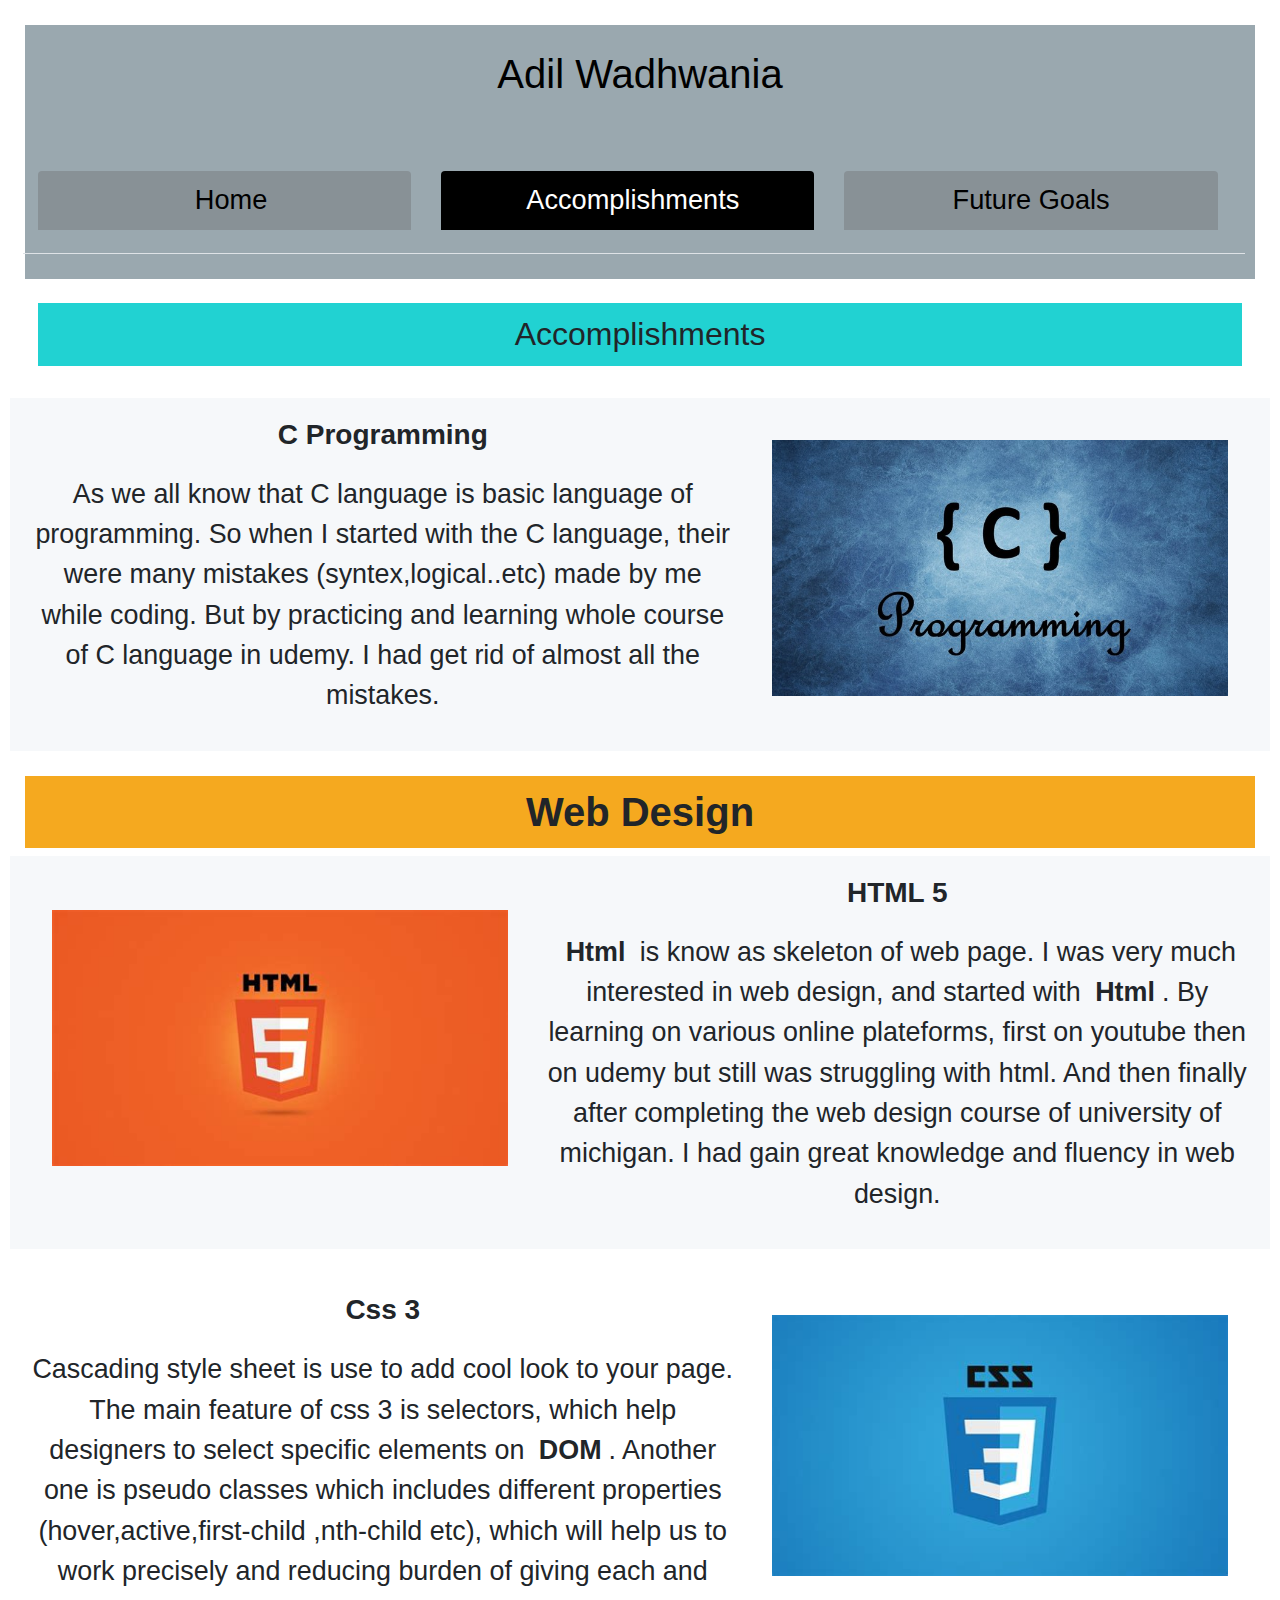
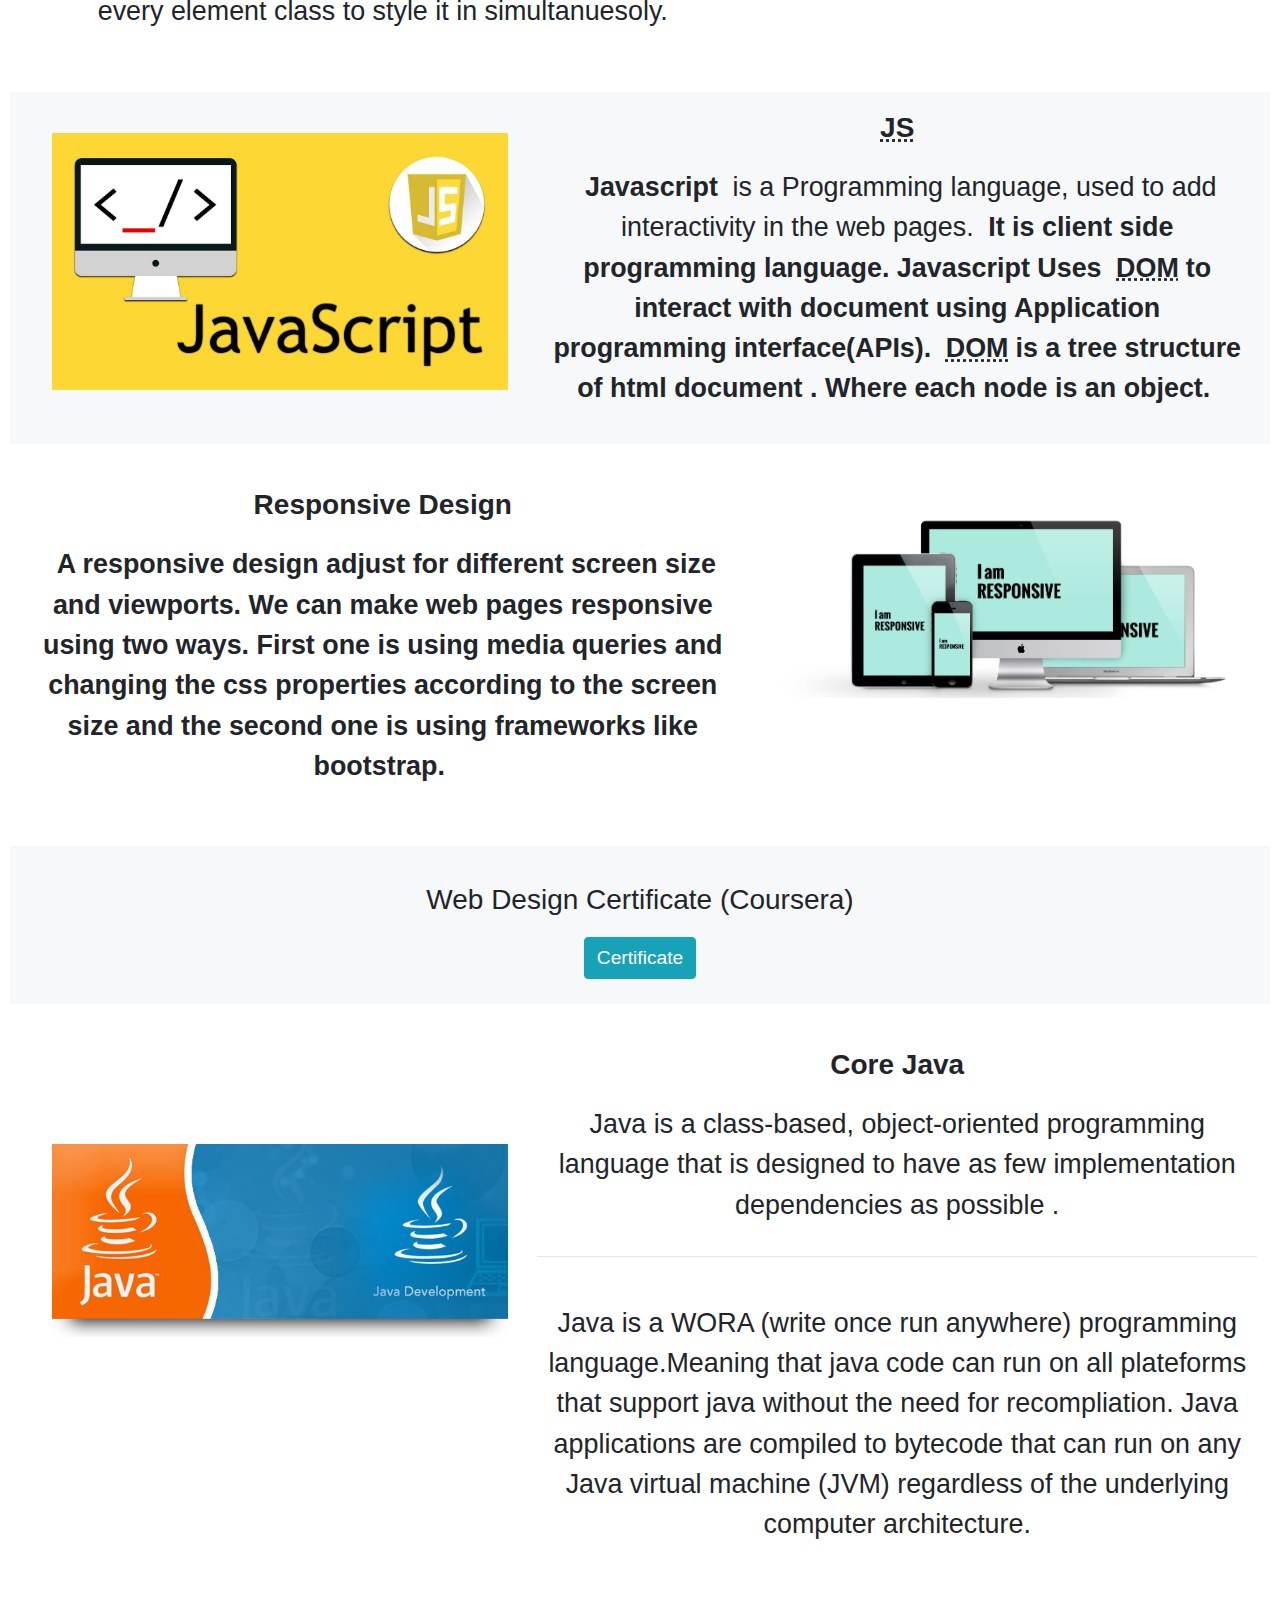
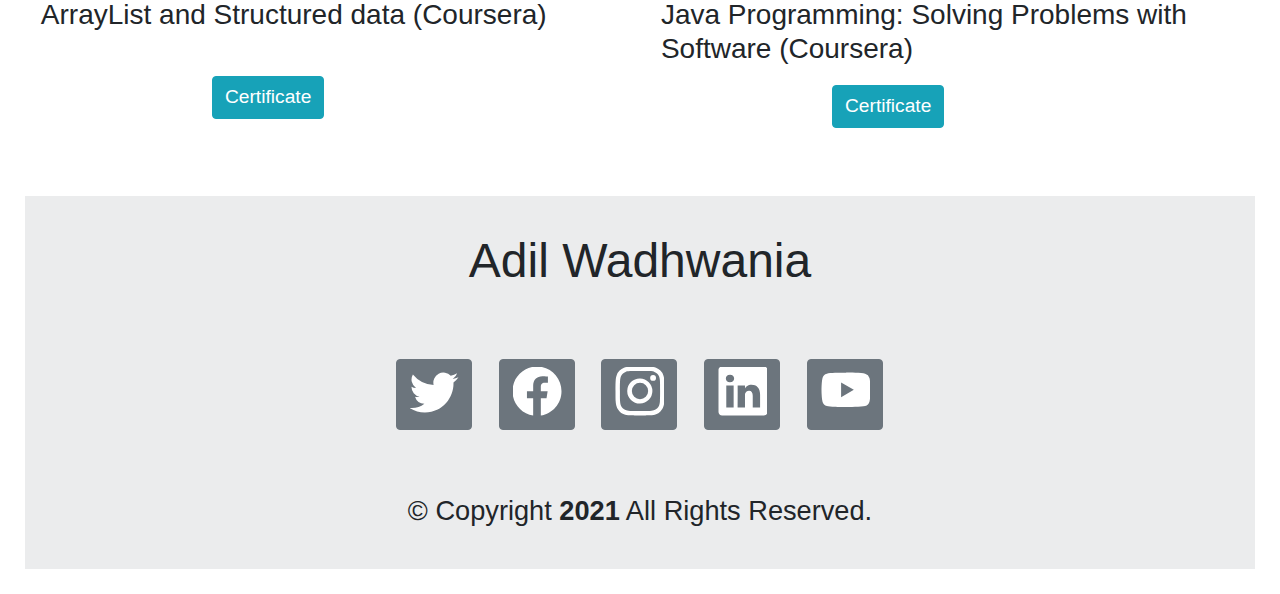
<file: portfolio/accomplishments.html>
<!DOCTYPE html>
<html lang="en">
    <head>
      <meta charset="utf-8">
      <title>Personal Profile</title> 
        
        <link rel="icon" href="images/profile.svg">
         <link rel="stylesheet" href="css/bootstrap.min.css">
      
        
    <link rel="stylesheet" href="css/style.css">
        <script type="text/javascript" src="js/bootstrap.min.js"></script>
    </head>
    <body>
        
  <header style="padding: 0;">
       <div class="col-sm-12 col-md-12">
          <h1 style="margin: 0;" class="center">Adil Wadhwania</h1>
      </div>    
    <div class="row">
          <nav style="width: 100%;" class="nav">
             
               <ul class="nav nav-tabs flex-column flex-sm-row " style="width: 100%;" >   
                  <li class="nav-item col-12 col-md-12  col-lg-4 ">
                    <a class=" flex-sm-fill text-sm-center nav-link  center"  href="index.html"><i style="padding-right: 3%;" class="fa fa-home" aria-hidden="true"></i>Home</a>
                   </li>
                  
                    <li class="nav-item col-12 col-md-12  col-lg-4 ">
                    <a class=" flex-sm-fill text-sm-center nav-link activeclass  center" href="accomplishments.html"><i  style="padding-right: 2%" class="fa fa-star-o" aria-hidden="true"></i>Accomplishments</a>
                  </li>
                   
                    <li class="nav-item col-12 col-md-12  col-lg-4">
                    <a class=" flex-sm-fill text-sm-center nav-link center" href="future_goals.html">Future Goals</a>
                  </li>
                
               </ul>       
         </nav>
        <!-- end of nav bar -->
      </div>
    <!-- end of row class (navigation)-->         
</header>
        
    <div class="row">
        <div class="col-sm-12 col-md-12 center">
            <h2 style="background-color:#21d2d2;">Accomplishments</h2>
        </div>
    </div>    
    <!-- end of row class (accomplishments) -->
        
    <div class="row main-content">
         <div class="col-md-7 content center">
            <h3><b>C Programming</b></h3>
             <p>As we all know that C language is basic language of programming. So when I started with the C language, their were many mistakes (syntex,logical..etc) made by me while coding. But by practicing and learning whole course of C language in udemy. I had get rid of almost all the mistakes. </p>
        </div>
        <div class="col-md-5 content-img">
            <img class="img-fluid" src="images/c%20programming.jpg" alt="c language img">
        </div>
    </div>    
    <!-- end of row(c programming) -->
             
        <h3 class="center acc-wd"><b>Web Design</b></h3>
        

    <div class="row main-content">    
        <div class="col-md-5 content-img" style="padding-top: 3%">
            <img class="img-fluid" src="images/html.jpg" alt="html img">
        </div>
         <div class="col-md-7 content center">
            <h3><b>HTML 5</b></h3>
             <p><b>Html</b> is know as skeleton of web page. I was very much interested in web design, and started with <b>Html</b>. By learning on various online plateforms, first on youtube then on udemy but still was struggling with html. And then finally after completing the web design course of university of michigan. I  had gain great knowledge and fluency in web design.</p>
        </div>
      </div>       
    <!-- end of row(html 5) -->
     <div class="row main-content">
         <div class="col-md-7 content center">
            <h3><b>Css 3</b></h3>
             <p>Cascading style sheet is use to add cool look to your page. The main feature of css 3 is selectors, which help designers to select specific elements on <b>DOM</b>. 
             Another one is pseudo classes which includes different properties (hover,active,first-child ,nth-child etc), which will help us to work precisely and reducing burden of giving each and every element class to style it in simultanuesoly.</p>
        </div>       
         <div class=" col-md-5 content-img">
             <img class="img-fluid" src="images/css3.jpg" alt="css3 img">
        </div>
      
    </div>
    <!-- end of row(css 3) -->
                 
    <div class="row main-content">
        <div class="col-md-5 content-img">
            <img class="img-fluid" src="images/javascript.jpg" alt="javascript img">
        </div>
        
         <div class=" col-md-7 content center">
             <h3><b><abbr title="javascript">JS</abbr></b></h3>
             <p><b>Javascript</b> is a Programming language, used to add interactivity in the web pages. <b>It is client side programming language. Javascript Uses <abbr title="Document Object Model">DOM</abbr>to interact with document using Application programming interface(APIs). <abbr title="Document Object Model">DOM</abbr>is a tree structure of html document . Where each node is an object. </b></p>
        </div>
    </div>    
    <!-- end of row(javascript) -->
     <div class="row main-content">
         <div class="col-md-7 content center">
            <h3><b>Responsive Design</b></h3>
             <p><b>A responsive design adjust for different screen size and viewports. We can make web pages responsive using two ways. First one is using media queries and changing the css properties according to the screen size and the second one is using frameworks like bootstrap.</b> </p>
        </div>
        <div  class="col-md-5 content-img">
            <img class="img-fluid" src="images/Responsive_web_design_6.jpg" alt="responsive web design img">
        </div>
    </div> 
       
     <div class="row main-content webdesignCerti">
       <div class="col-md-12 center">
         <h3>Web Design Certificate (Coursera)</h3>  
           <a class="btn btn-info stretched-link"  href="files/web%20design.pdf" target="_blank">Certificate</a>
       </div>   
     </div>    
        
        
     <div class="row main-content ">
         <div  class="col-md-5 content-img" style="padding-top: 8%  ">
            <img class="img-fluid" src="images/java.jpg" alt="responsive web design img">
         </div>
         <div class="col-md-7 content center">
            <h3><b>Core Java</b></h3>
             <p class="lead">Java is a class-based, object-oriented programming language that is designed to have as few implementation dependencies as possible .</p>
          <hr class="my-4">
            <p>Java is a  WORA (write once run anywhere) programming language.Meaning that java code can run on all plateforms that support java without the need for recompliation. Java applications are compiled to bytecode that can run on any Java virtual machine (JVM) regardless of the underlying computer architecture.</p>
        </div>
       <div class="row javacerti" >
         <div class="col-md-6">
           <h3>ArrayList and Structured data (Coursera) </h3><br>
            <div class="certificate">  
                <a class="btn btn-info stretched-link" target="_blank"  href="files/ArrayList%20and%20structured%20data%20duke.pdf" >Certificate</a>
            </div>
         </div>
           <div class="col-md-6">
               <h3>Java Programming: Solving Problems with Software (Coursera)</h3>
             <div class="certificate">  
               <a class="btn btn-info stretched-link" target="_blank"  href="files/solving%20problems%20with%20software.pdf" >Certificate</a></div> 
         </div>
       </div>
    </div> 
        
    <!-- end of row(responsive design) -->    
<footer>
  <div class="footer" style="background-color: #ebeced;  " >
    <div class="row ">
      <div class="col-md-12 name" style="text-align: center">
          <h1>Adil Wadhwania</h1>    
        </div>    
    </div>
    
    
   <div class="row footor-links">  
    <div class="col-md-1  footer-column">
        <button type="button" class="btn btn-secondary"><a href="https://twitter.com/Adil32408562">
         <svg  xmlns="http://www.w3.org/2000/svg" width="50" height="50" fill="currentColor" class="bi bi-twitter" viewBox="0 0 16 16">
          <path d="M5.026 15c6.038 0 9.341-5.003 9.341-9.334 0-.14 0-.282-.006-.422A6.685 6.685 0 0 0 16 3.542a6.658 6.658 0 0 1-1.889.518 3.301 3.301 0 0 0 1.447-1.817 6.533 6.533 0 0 1-2.087.793A3.286 3.286 0 0 0 7.875 6.03a9.325 9.325 0 0 1-6.767-3.429 3.289 3.289 0 0 0 1.018 4.382A3.323 3.323 0 0 1 .64 6.575v.045a3.288 3.288 0 0 0 2.632 3.218 3.203 3.203 0 0 1-.865.115 3.23 3.23 0 0 1-.614-.057 3.283 3.283 0 0 0 3.067 2.277A6.588 6.588 0 0 1 .78 13.58a6.32 6.32 0 0 1-.78-.045A9.344 9.344 0 0 0 5.026 15z"/>
         </svg></a></button>
       </div>
       <div class="col-md-1 ">
         <button type="button" class="btn btn-secondary"><a href="https://www.facebook.com/adil.wadhwania">
           <svg xmlns="http://www.w3.org/2000/svg" width="50" height="50" fill="currentColor" class="bi bi-facebook" viewBox="0 0 16 16">
              <path d="M16 8.049c0-4.446-3.582-8.05-8-8.05C3.58 0-.002 3.603-.002 8.05c0 4.017 2.926 7.347 6.75 7.951v-5.625h-2.03V8.05H6.75V6.275c0-2.017 1.195-3.131 3.022-3.131.876 0 1.791.157 1.791.157v1.98h-1.009c-.993 0-1.303.621-1.303 1.258v1.51h2.218l-.354 2.326H9.25V16c3.824-.604 6.75-3.934 6.75-7.951z"/>
             </svg></a>
          </button>
       </div>
         <div class="col-md-1">
         <button type="button" class="btn btn-secondary"><a href="https://www.instagram.com/adil_wadhwania/"><svg xmlns="http://www.w3.org/2000/svg" width="50" height="50" fill="currentColor" class="bi bi-instagram" viewBox="0 0 16 16">
          <path d="M8 0C5.829 0 5.556.01 4.703.048 3.85.088 3.269.222 2.76.42a3.917 3.917 0 0 0-1.417.923A3.927 3.927 0 0 0 .42 2.76C.222 3.268.087 3.85.048 4.7.01 5.555 0 5.827 0 8.001c0 2.172.01 2.444.048 3.297.04.852.174 1.433.372 1.942.205.526.478.972.923 1.417.444.445.89.719 1.416.923.51.198 1.09.333 1.942.372C5.555 15.99 5.827 16 8 16s2.444-.01 3.298-.048c.851-.04 1.434-.174 1.943-.372a3.916 3.916 0 0 0 1.416-.923c.445-.445.718-.891.923-1.417.197-.509.332-1.09.372-1.942C15.99 10.445 16 10.173 16 8s-.01-2.445-.048-3.299c-.04-.851-.175-1.433-.372-1.941a3.926 3.926 0 0 0-.923-1.417A3.911 3.911 0 0 0 13.24.42c-.51-.198-1.092-.333-1.943-.372C10.443.01 10.172 0 7.998 0h.003zm-.717 1.442h.718c2.136 0 2.389.007 3.232.046.78.035 1.204.166 1.486.275.373.145.64.319.92.599.28.28.453.546.598.92.11.281.24.705.275 1.485.039.843.047 1.096.047 3.231s-.008 2.389-.047 3.232c-.035.78-.166 1.203-.275 1.485a2.47 2.47 0 0 1-.599.919c-.28.28-.546.453-.92.598-.28.11-.704.24-1.485.276-.843.038-1.096.047-3.232.047s-2.39-.009-3.233-.047c-.78-.036-1.203-.166-1.485-.276a2.478 2.478 0 0 1-.92-.598 2.48 2.48 0 0 1-.6-.92c-.109-.281-.24-.705-.275-1.485-.038-.843-.046-1.096-.046-3.233 0-2.136.008-2.388.046-3.231.036-.78.166-1.204.276-1.486.145-.373.319-.64.599-.92.28-.28.546-.453.92-.598.282-.11.705-.24 1.485-.276.738-.034 1.024-.044 2.515-.045v.002zm4.988 1.328a.96.96 0 1 0 0 1.92.96.96 0 0 0 0-1.92zm-4.27 1.122a4.109 4.109 0 1 0 0 8.217 4.109 4.109 0 0 0 0-8.217zm0 1.441a2.667 2.667 0 1 1 0 5.334 2.667 2.667 0 0 1 0-5.334z"/>
        </svg></a>
          </button>
       </div>
        <div class="col-md-1">
         <button type="button" class="btn btn-secondary"><a href="https://www.linkedin.com/in/adil-wadhwania-a4b2171b9/">
            <svg xmlns="http://www.w3.org/2000/svg" width="50" height="50" fill="currentColor" class="bi bi-linkedin" viewBox="0 0 16 16">
              <path d="M0 1.146C0 .513.526 0 1.175 0h13.65C15.474 0 16 .513 16 1.146v13.708c0 .633-.526 1.146-1.175 1.146H1.175C.526 16 0 15.487 0 14.854V1.146zm4.943 12.248V6.169H2.542v7.225h2.401zm-1.2-8.212c.837 0 1.358-.554 1.358-1.248-.015-.709-.52-1.248-1.342-1.248-.822 0-1.359.54-1.359 1.248 0 .694.521 1.248 1.327 1.248h.016zm4.908 8.212V9.359c0-.216.016-.432.08-.586.173-.431.568-.878 1.232-.878.869 0 1.216.662 1.216 1.634v3.865h2.401V9.25c0-2.22-1.184-3.252-2.764-3.252-1.274 0-1.845.7-2.165 1.193v.025h-.016a5.54 5.54 0 0 1 .016-.025V6.169h-2.4c.03.678 0 7.225 0 7.225h2.4z"/>
            </svg></a>
          </button>
       </div>
       <div class="col-md-1">
         <button type="button" class="btn btn-secondary"><a href="https://www.youtube.com/channel/UCIyjqjZtXCuuBZGhptp2Mwg">
            <svg xmlns="http://www.w3.org/2000/svg" width="50" height="50" fill="currentColor" class="bi bi-youtube" viewBox="0 0 16 16">
              <path d="M8.051 1.999h.089c.822.003 4.987.033 6.11.335a2.01 2.01 0 0 1 1.415 1.42c.101.38.172.883.22 1.402l.01.104.022.26.008.104c.065.914.073 1.77.074 1.957v.075c-.001.194-.01 1.108-.082 2.06l-.008.105-.009.104c-.05.572-.124 1.14-.235 1.558a2.007 2.007 0 0 1-1.415 1.42c-1.16.312-5.569.334-6.18.335h-.142c-.309 0-1.587-.006-2.927-.052l-.17-.006-.087-.004-.171-.007-.171-.007c-1.11-.049-2.167-.128-2.654-.26a2.007 2.007 0 0 1-1.415-1.419c-.111-.417-.185-.986-.235-1.558L.09 9.82l-.008-.104A31.4 31.4 0 0 1 0 7.68v-.123c.002-.215.01-.958.064-1.778l.007-.103.003-.052.008-.104.022-.26.01-.104c.048-.519.119-1.023.22-1.402a2.007 2.007 0 0 1 1.415-1.42c.487-.13 1.544-.21 2.654-.26l.17-.007.172-.006.086-.003.171-.007A99.788 99.788 0 0 1 7.858 2h.193zM6.4 5.209v4.818l4.157-2.408L6.4 5.209z"/>
            </svg></a>
          </button>
       </div>
   </div>
    <div class="row center">
      <div class="col-md-12">
         <div class="copyright">
           &copy; Copyright <strong><span>2021</span></strong> All Rights Reserved.
        </div>
        
      </div> 
    </div>
 </div>      
</footer>       
        <!-- end of footer -->
    </body>
    </html>
</file>
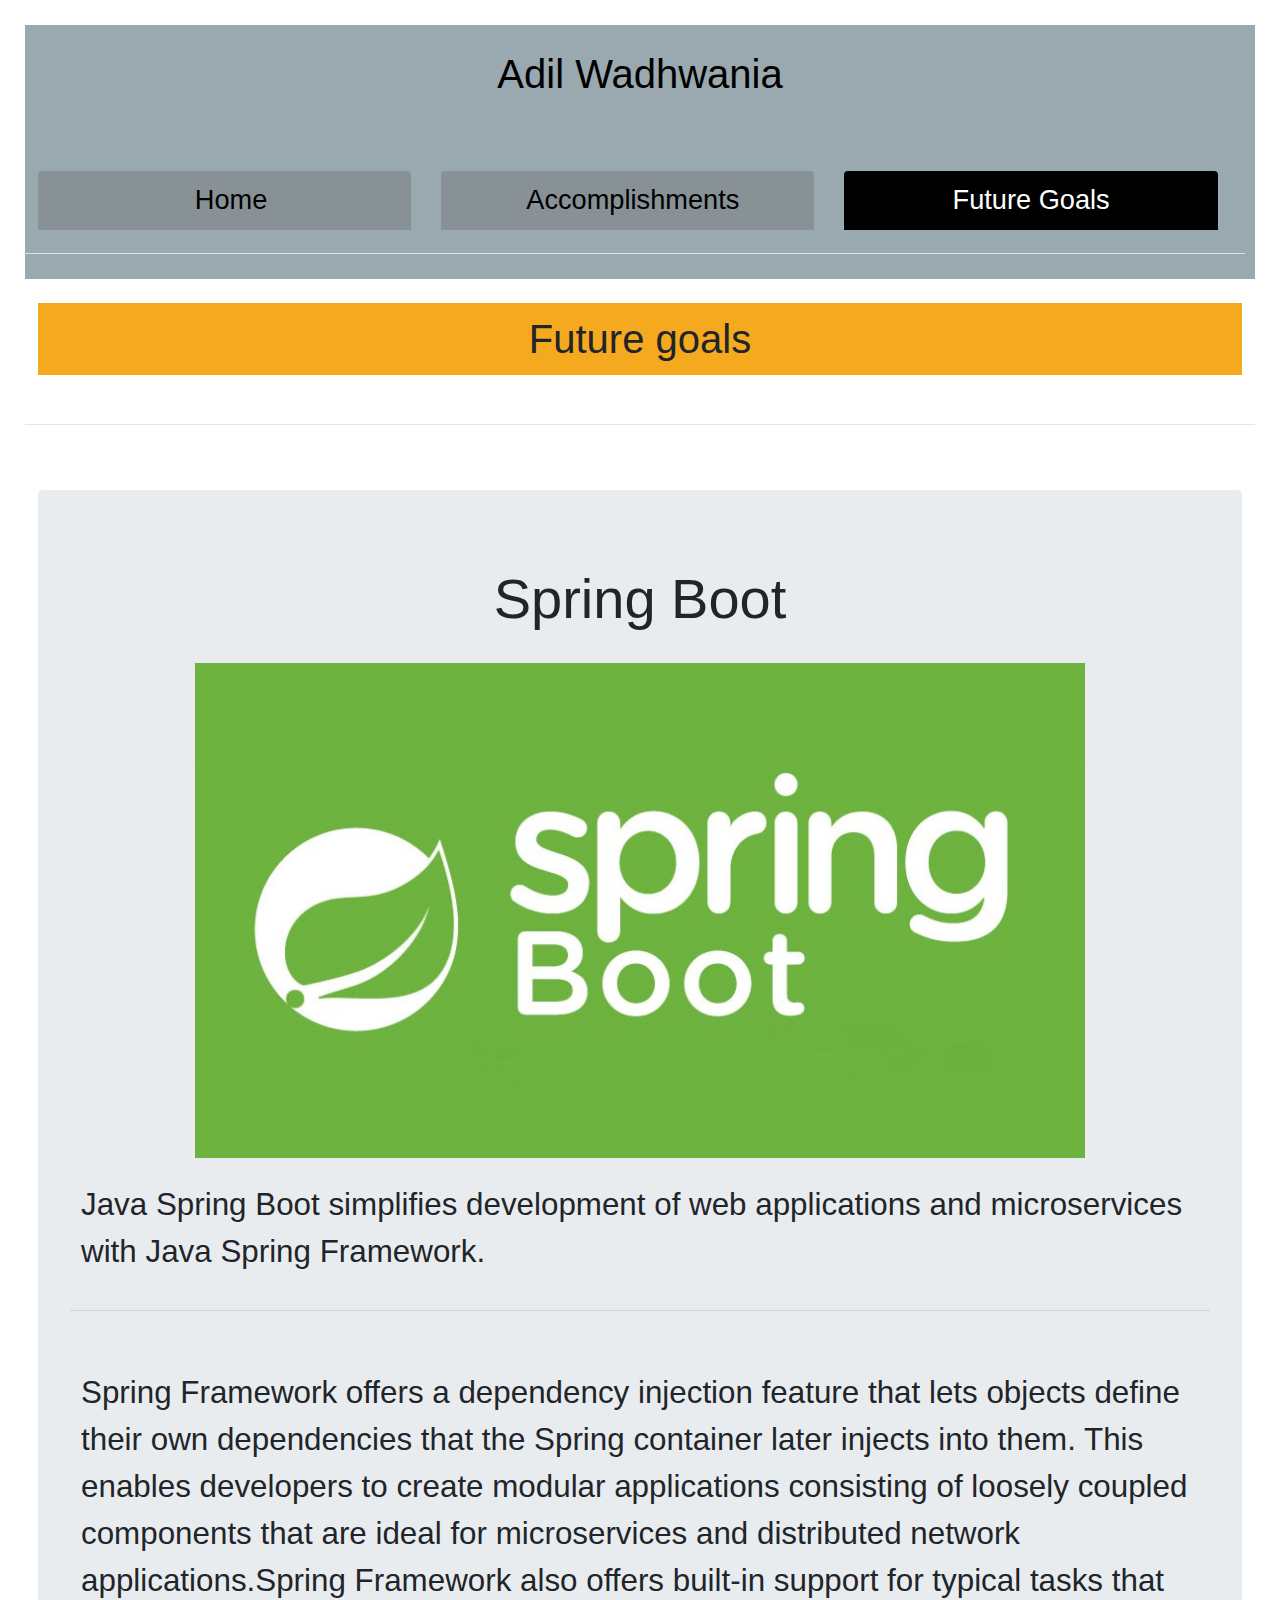
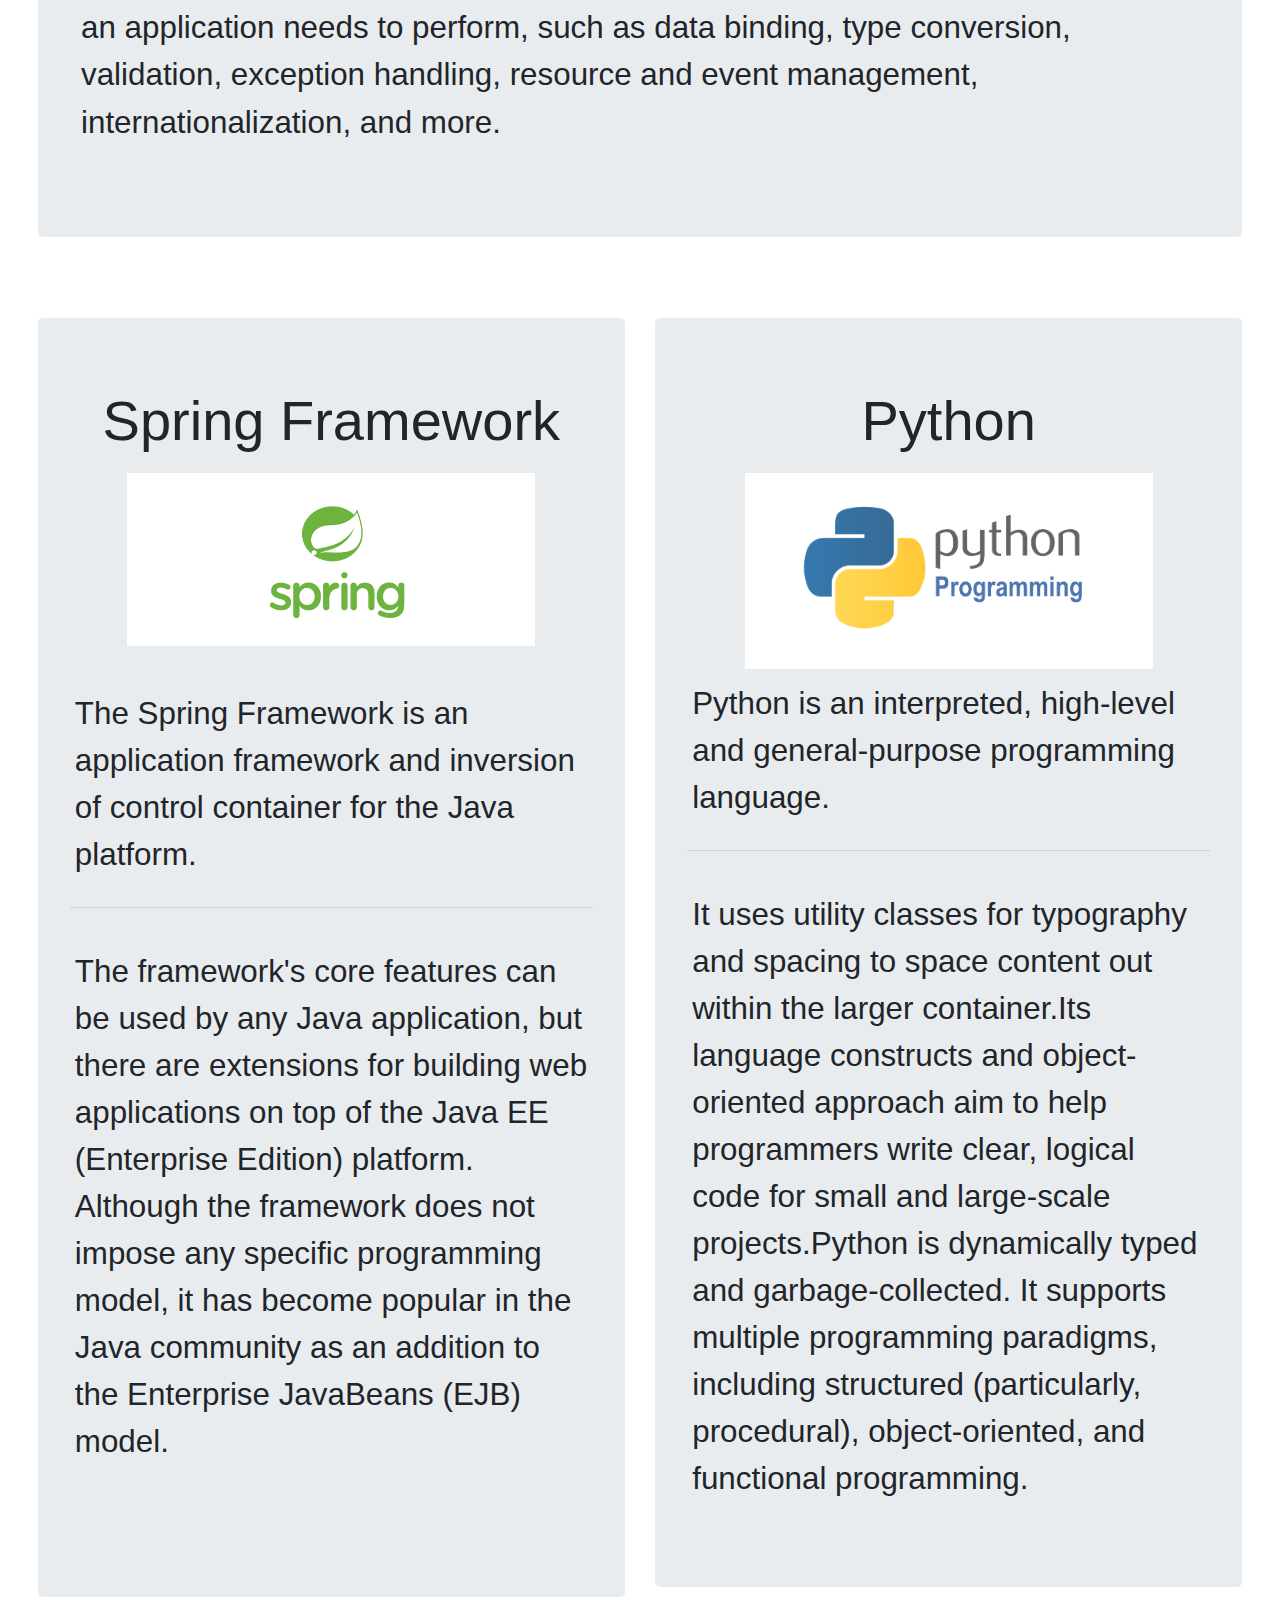
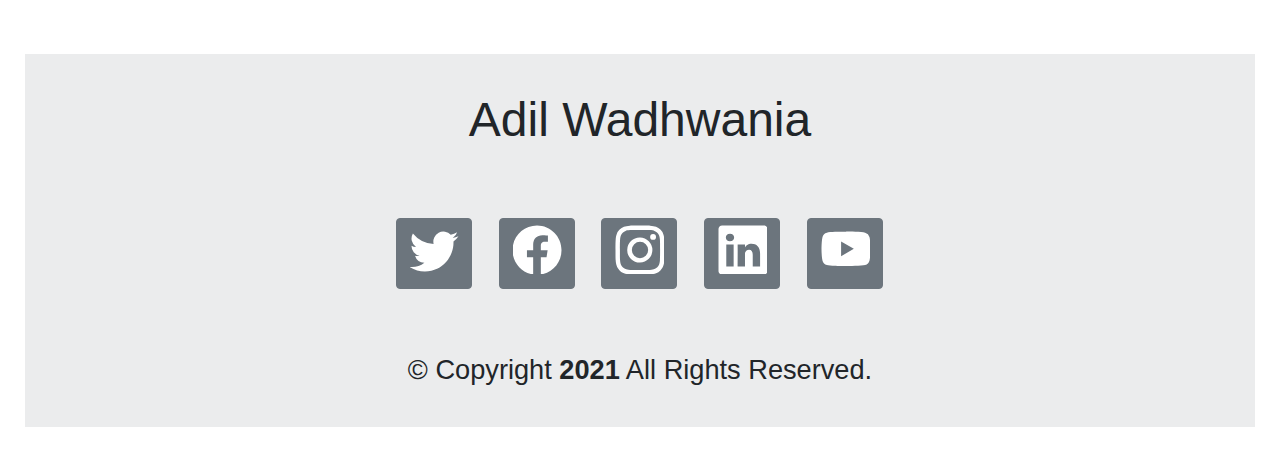
<file: portfolio/future_goals.html>
<!DOCTYPE html>
<html lang="en">
    <head>
      <meta charset="utf-8">
      <title>Personal Profile</title> 
        
        <link rel="icon" href="images/profile.svg">
       
        <link rel="stylesheet" href="css/bootstrap.min.css">
         <link rel="stylesheet" href="css/style.css">
        <script type="text/javascript" src="js/bootstrap.min.js"></script>
    </head>
    
    <body>    
  <header style="padding: 0;">
      <div class="col-sm-12 col-md-12">
          <h1 style="margin: 0;" class="center">Adil Wadhwania</h1>
      </div>
    <div class="row">
          <nav style="width: 100%;" class="nav">
             
               <ul class="nav nav-tabs flex-column flex-sm-row " style="width: 100%;" >   
                  <li class="nav-item col-12 col-md-12  col-lg-4 ">
                    <a class=" flex-sm-fill text-sm-center nav-link  center"  href="index.html"><i style="padding-right: 3%;" class="fa fa-home" aria-hidden="true"></i>Home</a>
                   </li>
                  
                    <li class="nav-item col-12 col-md-12  col-lg-4 ">
                    <a class=" flex-sm-fill text-sm-center nav-link center" href="accomplishments.html"><i  style="padding-right: 2%" class="fa fa-star-o" aria-hidden="true"></i>Accomplishments</a>
                  </li>
                   
                    <li class="nav-item col-12 col-md-12  col-lg-4">
                    <a class=" flex-sm-fill text-sm-center nav-link activeclass center" href="future_goals.html">Future Goals</a>
                  </li>
                
               </ul>       
         </nav>
        <!-- end of nav bar -->
     </div>
    <!-- end of row class (navigation)-->  
      
</header>
    <div class="row">
        <div class="col-sm-12 col-md-12">
            <h2 class="center fg">Future goals</h2>
        </div>
    </div>    
        
    <hr>    
    <div class="row"> 
      <div class=" col-md-12">    
        <div class="jumbotron">
          <h1 class="display-4 center ">Spring Boot</h1>
            <img class="d-md-block sm-img" src="images/spring%20boot.jfif" alt="spring boot">
          <p class="lead">Java Spring Boot simplifies development of web applications and microservices with Java Spring Framework.</p>
          <hr class="my-4">
            <p>Spring Framework offers a dependency injection feature that lets objects define their own dependencies that the Spring container later injects into them. This enables developers to create modular applications consisting of loosely coupled components that are ideal for microservices and distributed network applications.Spring Framework also offers built-in support for typical tasks that an application needs to perform, such as data binding, type conversion, validation, exception handling, resource and event management, internationalization, and more. </p>
        </div>
      </div>
    </div>
     <!-- end of jumbotron java -->    
    <div class="row"> 
      <div class="col-md-12 col-lg-6">    
        <div class="jumbotron">
          <h1 class="display-4 center">Spring Framework</h1>
            <img class="d-md-block  sm-img" src="images/spring_md.png" alt="spring framework"><br>
          <p class="lead">The Spring Framework is an application framework and inversion of control container for the Java platform.</p>
          <hr class="my-4">
          <p>The framework's core features can be used by any Java application, but there are extensions for building web applications on top of the Java EE (Enterprise Edition) platform. Although the framework does not impose any specific programming model, it has become popular in the Java community as an addition to the Enterprise JavaBeans (EJB) model.<br><br></p>
        </div>
      </div>
         <!-- end of jumbotron spring -->
      <div class="col-md-12 col-lg-6">    
        <div class="jumbotron">
          <h1 class="display-4 center">Python</h1>
            <img class="d-md-block  sm-img" src="images/python.png" alt="python language">
          <p class="lead">Python is an interpreted, high-level and general-purpose programming language.</p>
          <hr class="my-4">
          <p>It uses utility classes for typography and spacing to space content out within the larger container.Its language constructs and object-oriented approach aim to help programmers write clear, logical code for small and large-scale projects.Python is dynamically typed and garbage-collected. It supports multiple programming paradigms, including structured (particularly, procedural), object-oriented, and functional programming.</p>
        </div>
      </div>
         <!-- end of jumbotron python -->
    </div>
        
    <!-- end of jumbotron -->    
        
<footer>
  <div class="footer" style="background-color: #ebeced;  " >
    <div class="row ">
      <div class="col-md-12 name" style="text-align: center">
          <h1>Adil Wadhwania</h1>    
        </div>    
    </div>
    
    
   <div class="row footor-links">  
    <div class="col-md-1  footer-column">
        <button type="button" class="btn btn-secondary"><a href="https://twitter.com/Adil32408562">
         <svg  xmlns="http://www.w3.org/2000/svg" width="50" height="50" fill="currentColor" class="bi bi-twitter" viewBox="0 0 16 16">
          <path d="M5.026 15c6.038 0 9.341-5.003 9.341-9.334 0-.14 0-.282-.006-.422A6.685 6.685 0 0 0 16 3.542a6.658 6.658 0 0 1-1.889.518 3.301 3.301 0 0 0 1.447-1.817 6.533 6.533 0 0 1-2.087.793A3.286 3.286 0 0 0 7.875 6.03a9.325 9.325 0 0 1-6.767-3.429 3.289 3.289 0 0 0 1.018 4.382A3.323 3.323 0 0 1 .64 6.575v.045a3.288 3.288 0 0 0 2.632 3.218 3.203 3.203 0 0 1-.865.115 3.23 3.23 0 0 1-.614-.057 3.283 3.283 0 0 0 3.067 2.277A6.588 6.588 0 0 1 .78 13.58a6.32 6.32 0 0 1-.78-.045A9.344 9.344 0 0 0 5.026 15z"/>
         </svg></a></button>
       </div>
       <div class="col-md-1 ">
         <button type="button" class="btn btn-secondary"><a href="https://www.facebook.com/adil.wadhwania">
           <svg xmlns="http://www.w3.org/2000/svg" width="50" height="50" fill="currentColor" class="bi bi-facebook" viewBox="0 0 16 16">
              <path d="M16 8.049c0-4.446-3.582-8.05-8-8.05C3.58 0-.002 3.603-.002 8.05c0 4.017 2.926 7.347 6.75 7.951v-5.625h-2.03V8.05H6.75V6.275c0-2.017 1.195-3.131 3.022-3.131.876 0 1.791.157 1.791.157v1.98h-1.009c-.993 0-1.303.621-1.303 1.258v1.51h2.218l-.354 2.326H9.25V16c3.824-.604 6.75-3.934 6.75-7.951z"/>
             </svg></a>
          </button>
       </div>
         <div class="col-md-1">
         <button type="button" class="btn btn-secondary"><a href="https://www.instagram.com/adil_wadhwania/"><svg xmlns="http://www.w3.org/2000/svg" width="50" height="50" fill="currentColor" class="bi bi-instagram" viewBox="0 0 16 16">
          <path d="M8 0C5.829 0 5.556.01 4.703.048 3.85.088 3.269.222 2.76.42a3.917 3.917 0 0 0-1.417.923A3.927 3.927 0 0 0 .42 2.76C.222 3.268.087 3.85.048 4.7.01 5.555 0 5.827 0 8.001c0 2.172.01 2.444.048 3.297.04.852.174 1.433.372 1.942.205.526.478.972.923 1.417.444.445.89.719 1.416.923.51.198 1.09.333 1.942.372C5.555 15.99 5.827 16 8 16s2.444-.01 3.298-.048c.851-.04 1.434-.174 1.943-.372a3.916 3.916 0 0 0 1.416-.923c.445-.445.718-.891.923-1.417.197-.509.332-1.09.372-1.942C15.99 10.445 16 10.173 16 8s-.01-2.445-.048-3.299c-.04-.851-.175-1.433-.372-1.941a3.926 3.926 0 0 0-.923-1.417A3.911 3.911 0 0 0 13.24.42c-.51-.198-1.092-.333-1.943-.372C10.443.01 10.172 0 7.998 0h.003zm-.717 1.442h.718c2.136 0 2.389.007 3.232.046.78.035 1.204.166 1.486.275.373.145.64.319.92.599.28.28.453.546.598.92.11.281.24.705.275 1.485.039.843.047 1.096.047 3.231s-.008 2.389-.047 3.232c-.035.78-.166 1.203-.275 1.485a2.47 2.47 0 0 1-.599.919c-.28.28-.546.453-.92.598-.28.11-.704.24-1.485.276-.843.038-1.096.047-3.232.047s-2.39-.009-3.233-.047c-.78-.036-1.203-.166-1.485-.276a2.478 2.478 0 0 1-.92-.598 2.48 2.48 0 0 1-.6-.92c-.109-.281-.24-.705-.275-1.485-.038-.843-.046-1.096-.046-3.233 0-2.136.008-2.388.046-3.231.036-.78.166-1.204.276-1.486.145-.373.319-.64.599-.92.28-.28.546-.453.92-.598.282-.11.705-.24 1.485-.276.738-.034 1.024-.044 2.515-.045v.002zm4.988 1.328a.96.96 0 1 0 0 1.92.96.96 0 0 0 0-1.92zm-4.27 1.122a4.109 4.109 0 1 0 0 8.217 4.109 4.109 0 0 0 0-8.217zm0 1.441a2.667 2.667 0 1 1 0 5.334 2.667 2.667 0 0 1 0-5.334z"/>
        </svg></a>
          </button>
       </div>
        <div class="col-md-1">
         <button type="button" class="btn btn-secondary"><a href="https://www.linkedin.com/in/adil-wadhwania-a4b2171b9/">
            <svg xmlns="http://www.w3.org/2000/svg" width="50" height="50" fill="currentColor" class="bi bi-linkedin" viewBox="0 0 16 16">
              <path d="M0 1.146C0 .513.526 0 1.175 0h13.65C15.474 0 16 .513 16 1.146v13.708c0 .633-.526 1.146-1.175 1.146H1.175C.526 16 0 15.487 0 14.854V1.146zm4.943 12.248V6.169H2.542v7.225h2.401zm-1.2-8.212c.837 0 1.358-.554 1.358-1.248-.015-.709-.52-1.248-1.342-1.248-.822 0-1.359.54-1.359 1.248 0 .694.521 1.248 1.327 1.248h.016zm4.908 8.212V9.359c0-.216.016-.432.08-.586.173-.431.568-.878 1.232-.878.869 0 1.216.662 1.216 1.634v3.865h2.401V9.25c0-2.22-1.184-3.252-2.764-3.252-1.274 0-1.845.7-2.165 1.193v.025h-.016a5.54 5.54 0 0 1 .016-.025V6.169h-2.4c.03.678 0 7.225 0 7.225h2.4z"/>
            </svg></a>
          </button>
       </div>
       <div class="col-md-1">
         <button type="button" class="btn btn-secondary"><a href="https://www.youtube.com/channel/UCIyjqjZtXCuuBZGhptp2Mwg">
            <svg xmlns="http://www.w3.org/2000/svg" width="50" height="50" fill="currentColor" class="bi bi-youtube" viewBox="0 0 16 16">
              <path d="M8.051 1.999h.089c.822.003 4.987.033 6.11.335a2.01 2.01 0 0 1 1.415 1.42c.101.38.172.883.22 1.402l.01.104.022.26.008.104c.065.914.073 1.77.074 1.957v.075c-.001.194-.01 1.108-.082 2.06l-.008.105-.009.104c-.05.572-.124 1.14-.235 1.558a2.007 2.007 0 0 1-1.415 1.42c-1.16.312-5.569.334-6.18.335h-.142c-.309 0-1.587-.006-2.927-.052l-.17-.006-.087-.004-.171-.007-.171-.007c-1.11-.049-2.167-.128-2.654-.26a2.007 2.007 0 0 1-1.415-1.419c-.111-.417-.185-.986-.235-1.558L.09 9.82l-.008-.104A31.4 31.4 0 0 1 0 7.68v-.123c.002-.215.01-.958.064-1.778l.007-.103.003-.052.008-.104.022-.26.01-.104c.048-.519.119-1.023.22-1.402a2.007 2.007 0 0 1 1.415-1.42c.487-.13 1.544-.21 2.654-.26l.17-.007.172-.006.086-.003.171-.007A99.788 99.788 0 0 1 7.858 2h.193zM6.4 5.209v4.818l4.157-2.408L6.4 5.209z"/>
            </svg></a>
          </button>
       </div>
   </div>
    <div class="row center">
      <div class="col-md-12">
         <div class="copyright">
           &copy; Copyright <strong><span>2021</span></strong> All Rights Reserved.
        </div>
        
      </div> 
    </div>
 </div>      
</footer>    
        <!-- end of footer -->
    </body>
    </html>
</file>
<file: portfolio/css/style.css>
*{
    padding: 1%;
    }
header{    
    background-color: #9aa8af;
    color:#000000;
    height: auto;
    }

header h1{
    margin-left: 10%;
        }
  p{
    font-size:1.4em;
    }

.edu-pro p{
    font-size: 1.0em;
}
header p{
    margin: 1% 5% 0% 10% ;
    
}
header img{
       width: 50%;
        height: auto;
        margin-top: 15%;
        border-radius: 50%;
            }
.profile-pic{
    margin: 0 25%;
}
.gif .aboutme-img{
                margin: 0% 20%;
            }
.gif {
    margin-left: 1%;
}
nav ul li a.nav-link{
       font-size: 1.7em;
      color: #000000;
       background-color: #889196;
            }
  
nav ul li a.nav-link.activeclass{
      background-color: #000000;
           color: #fff;
}
.center{
      text-align: center;
        }
.left{
    text-align: left;
}

details summary{
    font-size:1.9em ;
}
details p,.edu-pro{
    font-size: 1.7em;
}
details p:nth-child(even){
    background-color: #f6f8fa;
}

.progress{
    padding: 0; 
    margin-bottom: 2%;
}
.progress-bar{
    background-color: #4caf50;
}
.resume a{
    font-size: 1.2em;
    padding: 8%;
}
.resume-column{
    margin-left: 5%;
}
.mycard{
         border: 3px solid #000;
         margin: 2% 5% 2% 2%;
         padding: 1.0em;
         font-size: 1.4em;
            }
.card-hearder{
    background-color: #000;
    color: #fff;
    text-align: center;
   margin: 0 1%;
}
.progress{
    height: 23px;
}
footer{
    padding: 0;
}
.footer-bgimg{
    background-image: url(../images/2015-10-15_14-58-58__footerbg.png);
    background-color: #000000db;
    background-repeat: no-repeat;
    background-position: 40% 30% ;
    width: 100%;
    height: auto;
    margin: 0;
}
.footor-links a{
    color: #ffffff;
    
}
.name h1{
    font-size: 3.0rem;
}
.footer-column{
    margin-left: 29%;
}
.footer{
    padding: 0;
}
.copyright{
    font-size: 1.7em;
}
.copyright span,strong{
    padding: 0;
}
.link-img{
    padding-top: 3%;
    padding-bottom: 3%;
}
.link-img:hover{
    background-color: #000000;
    opacity: .5;
}

@media screen and (max-width:1024px){
    .rescol1{
        display: none;
    }
}

@media screen and (min-width:776px){
    .profile-pic{
        margin-top: 15%;
        margin-left: 8%;
    }
    header p{
       margin: 1% 5% 0% 0% ; 
    }
    header h1{
        margin-left:12%;
    }
    
}
  @media screen and (min-width:769px){
              .gif .aboutme-img{
                    margin: 0% 12%;
                }
            }

/* end of css for home page*/

/* accomplishments */
.main-content:nth-child(odd){
    background-color: #f6f8fa;
}
.main-content{
    margin-bottom: 2%;
}
.content{
    padding: 0;
    font-size: 1.2em;
}
.content-img{
    padding:9% 2%;
}
.acc-wd{
    background-color:#f5a91f;
    font-size: 2.5em;
}
.certificate{
    margin-left: 29%;
}

@media screen and (min-width:1025px){
    .content-img{
        padding: 2%;
    }
}
.webdesignCerti a{
    font-size: 1.2em;
}
.javacerti a{
    font-size: 1.2em;
}
/* future goals */
.fg{
     background-color:#f5a91f;
    font-size: 2.5em;
}
.jumbotron{
    font-size: 1.4em;
}
.jumbotron img{
    width: 80%;
    height: auto;
}
.lead{
    font-size: 1.4em;
}
.sm-img{
    margin: 0 auto;
}
</file>
